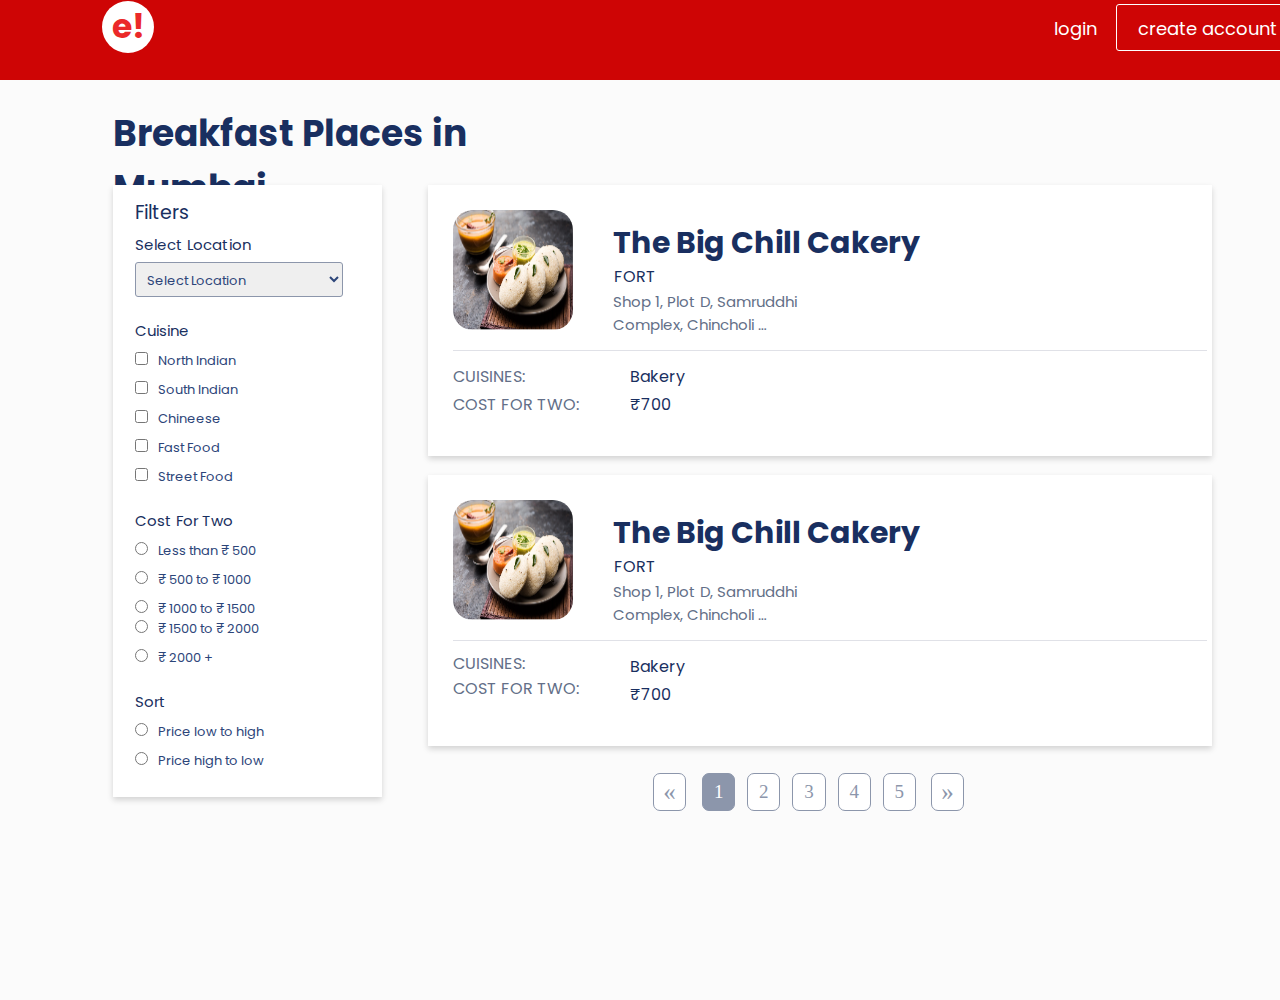
<file: zomato/html/finder.html>
<html>
    <head>
        <title>
            zomato
        </title>
        <link href="https://cdn.jsdelivr.net/npm/bootstrap@5.0.2/dist/css/bootstrap.min.css" rel="stylesheet" integrity="sha384-EVSTQN3/azprG1Anm3QDgpJLIm9Nao0Yz1ztcQTwFspd3yD65VohhpuuCOmLASjC" crossorigin="anonymous">
        <link rel="stylesheet" href="z.css">
        <meta name="viewport" content="width=device-width, initial-scale=1.0"/>
       
        <link href='https://fonts.googleapis.com/css?family=Poppins' rel='stylesheet'>
    </head>
    <body>
        <div class="page">
      <div class="navbar">
     <div class="itemss">
         <div class="logoo">
             <h3>e!</h3>
         </div>
    
          <div class="groupitem">
              <div class="loginn">login</div>
              <div class="createacc">create account</div>
          </div>
     </div>
      </div>
     
        
             <div class="heading">Breakfast Places in Mumbai</div>
    <div class="dropdown ">
  <button class="btn btnd dropdown-toggle w-100" type="button" id="dropdownMenuButton1" data-bs-toggle="dropdown" aria-expanded="false">
    Filter / Sort
  </button>

  
    <div class="filterbox1 dropdown-menu"aria-labelledby="dropdownMenuButton1">
        <div class="small">
            <div class="filter-options" style="padding:8px;">
                <div class="filter-heading">Filters</div>
                <div class="Select-Location"style="margin-top:6px;">Select Location</div>
                <!-- Location DD -->
                <select class="Rectangle-2236">
                    <option>Select Location</option>
                    <option>Delhi</option>
                    <option>Mumbai</option>
                    <option>kolkata</option>
                </select>
                <!-- Cuisine Checkboxes -->
                <div class="Cuisine">Cuisine</div>
                <div class="check">
                    <input type="checkbox" />
                    <span class="checkbox-items">North Indian</span>
                </div>
                <div class="check">
                    <input type="checkbox" />
                    <span class="checkbox-items">South Indian</span>
                </div>
                <div class="check">
                    <input type="checkbox" />
                    <span class="checkbox-items">Chineese</span>
                </div>
                <div class="check">
                    <input type="checkbox" />
                    <span class="checkbox-items">Fast Food</span>
                </div>
                <div class="check">
                    <input type="checkbox" />
                    <span class="checkbox-items">Street Food</span>
                </div>
                <!-- Cost for Two radio button options -->
                <div class="Cuisine">Cost For Two</div>
                <div class="check">
                    <input type="radio" />
                    <span class="checkbox-items">Less than &#8377; 500</span>
                </div>
                <div class="check">
                    <input type="radio" />
                    <span class="checkbox-items">&#8377; 500 to &#8377; 1000</span>
                </div>
                <div class="check">
                    <input type="radio" />
                    <span class="checkbox-items">&#8377; 1000 to &#8377; 1500</span>
                </div class="check">
                <div>
                    <input type="radio" />
                    <span class="checkbox-items">&#8377; 1500 to &#8377; 2000</span>
                </div>
                <div class="check">
                    <input type="radio" />
                    <span class="checkbox-items">&#8377; 2000 +</span>
                </div>
                <!-- Sort radio button options -->
                <div class="Cuisine">Sort</div>
                <div class="check">
                    <input type="radio" />
                    <span class="checkbox-items">Price low to high</span>
                </div>
                <div class="check">
                    <input type="radio" />
                    <span class="checkbox-items">Price high to low</span>
                </div>
            </div>
        </div>

    </div>
    </div>


  
</div>
             <!--FILTER BOX-->
            <div class="filterbox">
                <div class="small">
                    <div class="filter-options" style="padding:8px;">
                        <div class="filter-heading">Filters</div>
                        <div class="Select-Location"style="margin-top:6px;">Select Location</div>
                        <!-- Location DD -->
                        <select class="Rectangle-2236">
                            <option>Select Location</option>
                            <option>Delhi</option>
                            <option>Mumbai</option>
                            <option>kolkata</option>
                        </select>
                        <!-- Cuisine Checkboxes -->
                        <div class="Cuisine">Cuisine</div>
                        <div class="check">
                            <input type="checkbox" />
                            <span class="checkbox-items">North Indian</span>
                        </div>
                        <div class="check">
                            <input type="checkbox" />
                            <span class="checkbox-items">South Indian</span>
                        </div>
                        <div class="check">
                            <input type="checkbox" />
                            <span class="checkbox-items">Chineese</span>
                        </div>
                        <div class="check">
                            <input type="checkbox" />
                            <span class="checkbox-items">Fast Food</span>
                        </div>
                        <div class="check">
                            <input type="checkbox" />
                            <span class="checkbox-items">Street Food</span>
                        </div>
                        <!-- Cost for Two radio button options -->
                        <div class="Cuisine">Cost For Two</div>
                        <div class="check">
                            <input type="radio" />
                            <span class="checkbox-items">Less than &#8377; 500</span>
                        </div>
                        <div class="check">
                            <input type="radio" />
                            <span class="checkbox-items">&#8377; 500 to &#8377; 1000</span>
                        </div>
                        <div class="check">
                            <input type="radio" />
                            <span class="checkbox-items">&#8377; 1000 to &#8377; 1500</span>
                        </div class="check">
                        <div>
                            <input type="radio" />
                            <span class="checkbox-items">&#8377; 1500 to &#8377; 2000</span>
                        </div>
                        <div class="check">
                            <input type="radio" />
                            <span class="checkbox-items">&#8377; 2000 +</span>
                        </div>
                        <!-- Sort radio button options -->
                        <div class="Cuisine">Sort</div>
                        <div class="check">
                            <input type="radio" />
                            <span class="checkbox-items">Price low to high</span>
                        </div>
                        <div class="check">
                            <input type="radio" />
                            <span class="checkbox-items">Price high to low</span>
                        </div>
                    </div>
                </div>
    
            </div>
            </div>
            <div class="item">
                <div class="detail1">
                     <div class="image">
                        <img src="shutterstock_1154073754.png" alt="" style="border-radius: 20px;">
                     </div>
                     <div class="imagedetail">
                        <div class="dishname">
                            The Big Chill Cakery
                        </div>
                        <div class="dish">
                            FORT
    
                        </div>
                        <div class="location">
                            Shop 1, Plot D, Samruddhi Complex, Chincholi …
                            
                        </div>
    
                     </div>
                </div>
                <div class="detail2">
                    <div class="category">
                        <div class="a" > CUISINES:</div>
                        <div class="a">COST FOR TWO:</div>
    
                    </div>
                    <div class="cost">
                        <div class="a" >Bakery</div>
                        <div class="a">₹700</div>
    
                    </div>
                </div>
            </div>
            <div class="item2">
                <div class="detail1">
                    <div class="image">
                       <img src="shutterstock_1154073754.png" alt="" style="border-radius: 20px;">
                       </div>
                      <div class="imagedetail">
                         <div class="dishname">
                            The Big Chill Cakery
                        </div>
                        <div class="dish">
                            FORT
    
                        </div>
                        <div class="location">
                            Shop 1, Plot D, Samruddhi Complex, Chincholi …
                        </div>
                    </div>
                </div>
                <div class="detail2">
                    <div class="category">
                        <div > CUISINES:</div>
                       <div>COST FOR TWO:</div>
                        
    
                    </div>
                    <div class="cost">
                        <div class="a" >Bakery</div>
                        <div class="a">₹700</div>
                        
                    </div>
                    
                </div>
            </div>
                   <!-- Pagination Block  -->
           <div class="pagination">
               <div class="sidebutton"><a href=""> &laquo;</a> </div>
               <div class="paging" style="  background:#8C96AB;"><a href="" style="color: #fff;">1</a></div>
               <div class="paging"><a href="">2</a></div>
               <div class="paging"><a href="">3</a></div>
               <div class="paging"><a href="">4</a></div>
               <div class="paging"><a href="">5</a></div>
               <div class="sidebutton"><a href="">&raquo;</a></div>
           </div>
          </div>
     
          <script src="https://cdn.jsdelivr.net/npm/bootstrap@5.0.2/dist/js/bootstrap.bundle.min.js" integrity="sha384-MrcW6ZMFYlzcLA8Nl+NtUVF0sA7MsXsP1UyJoMp4YLEuNSfAP+JcXn/tWtIaxVXM" crossorigin="anonymous"></script>
</body>
    </html>
</file>
<file: zomato/html/z.css>
*{
    margin: 0;
    padding: 0;
}
.navbar {
    width: 100%;
    height: 80px;
    background: #CE0505;
    opacity: 100%;
    position:relative;
    padding:0 !important;
  
}
.dropdown{
    width:350px;
    position:absolute;
    top:165px;
    left:20px;
}
.page {
    background: #FBFBFB;
    width: 100%;
    height: 1000px;
}
.itemss {
    position:relative;
    top: 1px;
left: 102px;
display: flex;
width: 1223px;
height: 52px;
opacity: 1;


 }
 .btnd {
     background:#FFFFFF;
      box-shadow: 0px 3px 6px #00000029;
      color:#192F60;
      text-align:left;
      font-weight:500;
 }
 .btnd:onclick {
  border:none;
    outline:0 !important;
 }
  .btnd:focus {
  border:none;
    outline:0 !important;
 }
 .logoo {
    font-family: Verdana, Geneva, Tahoma, sans-serif;
    width: 52px;
    height: 52px;
    background: #FFFFFF 0% 0% no-repeat padding-box;
    opacity: 1;
    border-radius: 50px;
    text-align: center;
    line-height: 52px;
    display: inline-block !important;
 
 }
 h3 {


font-size: 33px;
line-height: 52px;
text-align: center;
font-family: Poppins;
letter-spacing: 0px;
color: #EB2929;
opacity: 1;
font-weight:bold;

 }
 .groupitem{
    position:relative;
    
    left: 900px;
    top:1px;

    
    width: 250px;
    height: 47px;
  
    display:flex;
    opacity: 1;

  align-items: center;

 }
 .loginn{
    width: 43px;
    height: 23px;
    font-size: 18px;
    color: #FFFFFF;
    font-family: Poppins;
    margin-top:1px;
 }
 .createacc{
    width: 181px;
    height: 45px;
    border: 1px solid #FFFFFF;
    border-radius: 3px;
    color: #FFFFFF;
    opacity: 1;
    font-size: 18px;
    line-height: 47px;
   text-align: center;
   position:relative;
   left:19px;
   top:2px;
   font-family: Poppins;

 }
 .heading {
    width: 514px;
    height: 51px;
      font-weight: bold;
    position: absolute;
    top: 106px;
   color: #192F60;
   font-size: 36px;
left: 113px;
font-family: Poppins;
 }
 .filterbox {
     position:absolute;
     top: 185px;
left: 113px;
    width: 250px;
    height: 602px;
    background-color: #fff;
    padding:5px;
    padding-left:14px;
    
    box-shadow: 0px 3px 6px #00000029;
 }
 .filterbox1 {
    position:absolute;
    top: 185px;
left: 113px;
   width: 350px;
   height: 609px;
   background-color: #fff;
   padding:5px;
   padding-left:14px;
   
   box-shadow: 0px 3px 6px #00000029;
}

 .item {
     position:absolute;
     top: 185px;
     left: 428px;
     width: 784px;
     height: 271px;
     background: #FFFFFF 0% 0% no-repeat padding-box;
     box-shadow: 0px 3px 6px #00000029;
     opacity: 1;
 }
 .item2 {
    position:absolute;
    top: 475px;
    left: 428px;
    width: 784px;
    height: 271px;
    background: #FFFFFF 0% 0% no-repeat padding-box;
    box-shadow: 0px 3px 6px #00000029;
    opacity: 1;
}
.filter-heading{
     font-size: 19px;
     color:#192F60;
     font-family: Poppins;
   
}
.Select-Location {
    font-size: 15px;
    color:#192F60;
    font-family: Poppins;
}
.Rectangle-2236 {
    width: 208px;
    height: 35px;
    margin-top:6px;
    font-family: Poppins;
    border: 1px solid #8C96AB;
border-radius: 3px;
opacity: 1;
padding:7px;
color:#2c4579;
font-size: 13px;
}
.Cuisine {
    font-size: 15px;
    color:#192F60;
    font-family: Poppins;
    margin-top:22px;
}
.check {
    margin-top:9px;
}
.checkbox-items{
    margin-left:6px;
    color:#2c4579;
font-size: 13px;
font-family: Poppins;
}
.detail1{
    width: 754px;
    height: 140px;
    margin:25px;
    margin-bottom:10px;
   border-bottom: 1.3px solid #DEDFE5ee;
    display: flex;
   
}
.detail2 {
    width: 754px;
    height: 90px;
    margin-left:25px;
    
    display:flex;
}
.image {
    width: 120px;
    height: 120px;
  
 
}
.imagedetail {

width: 640px;
height: 140px;
padding-left:40px;
}
.dishname {
    width: 310px;
height: 43px;
margin-top:10px;

color:#192F60;
font-size: 30px;
font-family: Poppins;
font-weight: bolder;
}
.image> img {
    width: 120px;
    height: 120px;
}
.dish {
    width: 40px;
height: 23px;
color: #192F60;
font-family: Poppins;
margin:1px;
font-size: 16px;
}
.location {
    width: 370px;
height: 23px;
color:#636F88;
font-family: Poppins;
font-size: 15px;
margin-top:3px;



}
.category {
    width: 140px;
    height: 90px;
   
    color: #636F88;
    font-size: 16px;
    font-family: Poppins;
  


}
.dropdown{
    display:none;
}
.a{
    margin-top:3px;
}
.cost {
    width: 251px;
    height: 69px;
   
    color:#192F60;
    font-size: 16px;
    font-family: Poppins;
    margin-left:37px;
}
.pagination {
    position: absolute;
    top: 773px;
    left: 650px;
    width: 330px;
    height: 38px;

    display: flex;
}
.sidebutton{
  
   
    width: 36px;
    height: 36px;
    background: #FFFFFF;
border: 1px solid #8C96AB;
border-radius: 7px;
margin-right: 16px;
opacity: 1;
margin-left: 3px;
}
.paging{

   
    width: 36px;
    height: 36px;
    background: #FFFFFF;
    border: 1px solid #8C96AB;
    border-radius: 7px;
    opacity: 1;
    margin-right:12px;

   
  
}
.sidebutton >a{
text-decoration: none;
color:#8C96AB;
display: block;
line-height: 36px;
font-size:25px;
text-align: center;

}
.paging >a {
    text-decoration: none;
    color:#8C96AB;
    display: block;
    line-height: 36px;
    font-size:19px;
    text-align: center;

}
.btnd{
     color: #192F60;
     font-family: Poppins;
     font-weight: 600;
     background:#FBFBFB;
}
.header {
    background-image:url("/Users/prabhdeepsingh/zomato/html/photos/shutterstock_348320018 (1)/shutterstock_348320018.png");
    background-position-y:center;
     background-size: cover;
   background-blend-mode:saturation;

    height: 480px;

}
.loginnn{
    width: 43px;
    height: 23px;
    font-size: 18px;
    color: #FFFFFF;
    font-family: Poppins;
    margin-top:1px;
 }
 .createaccc{
    width: 181px;
    height: 45px;
    border: 1px solid #FFFFFF;
    border-radius: 3px;
    color: #FFFFFF;
    opacity: 1;
    font-size: 18px;
    line-height: 47px;
   text-align: center;
   position:relative;
   left:19px;
   top:2px;
   font-family: Poppins;

 }
 .groupitemm{
    position:relative;
    
    left: 1100px;
    top:1px;

    
    width: 250px;
    height: 47px;
  
    display:flex;
    opacity: 1;

  align-items: center;

 }
 .logooo {
    font-family: Verdana, Geneva, Tahoma, sans-serif;
    width: 145px;
    height: 145px;
    background: #FFFFFF 0% 0% no-repeat padding-box;
    opacity: 1;
    border-radius: 50%;
    text-align: center;
  
    position:absolute;
    
top:11%;
left:44%;


 
 
 }
 .logooo>h3 {


font-size: 70px;
line-height: 145px;
text-align: center;
font-family: Poppins;
letter-spacing: 0px;
color: #EB2929;
opacity: 1;
font-weight:bold;

 }
 .aa {
     display: flex;
     justify-content: center;
 }
 .fronthead {
     position: absolute;
     top: 250px;
 font-weight:800;
    width: 758px;
    height: 51px;
    text-align: left;
    color: #FFFFFF;
    font-family: Poppins;
    font-size: 36px;
 }
 .input-group{

     position: absolute;
     top: 339px;
     left:24%;
 
     width: auto;

 }
.location{
    width: 245px !important;
height: 60px;
background: #FFFFFF 0% 0% no-repeat padding-box;
opacity: 1;
}
.restaurants {
    width: 476px !important;
    margin-left:20px !important;
height: 60px;
margin-top:3px !important;
background: #FFFFFF 0% 0% no-repeat padding-box;
opacity: 1;

}
.bodytext {
    font-size: 30px;
    font-family: Poppins;
    color:#192F60;
    font-weight: bold;
    margin-top:36px;

}
.subhead {
    margin-top:5px;
    font-size: 17px;
    color:#8C96AB;
    font-family: Poppins;
    letter-spacing: 0px;
}
.card-title {
    width: 88px;
    height: 25px;
    color: #192F60;
    font-size: 18px;
    font-family: Poppins;
}
.card-text {
    width: 138px;
    height: 62px;
    color: #8C96AB;
    font-size: 15px;
    font-family: Poppins;
}
.menus {
    box-shadow: 0px 3px 6px #00000029;
    opacity: 1;
}
@media screen and (max-width:480px){
    .itemss {
       
        left: 20px;      
    }
    .groupitem{  
        left: 118px;   
    
     }
     .immg>img {
         width: 100px;
     }
 .heading {
       top: 120px;
      left: 24px;
      width: 310px;
       height: 30px;
    font-size: 22px;
     }
     .createacc{
        width: 135px;
        font-size: 13px;
        height:32px;
        line-height:31px;
        
    
     }
     .loginn{
    width: 35px;
    height: 20px;
    font-size: 13px;
    
 }
 .navbar {
     height:60px;
 }
  .filterbox{
 display :none;

 }
 .dropdown{
     display:block;
 }
 .logoo {
     margin-top:5px;
     width:40px;
     height:40px;
     line-height:39px;
 }
 h3 {
     font-size:23px;
     line-height:39px;
 }
 .pagination{
    width: 291px;
    height: 32px;
    top: 718px;
left: 64px;
 }
 
 .item {
     position:absolute;
     top: 220px;
     left: 0px;
     width: 385px;
     height: 215px;
     background: #FFFFFF 0% 0% no-repeat padding-box;
     box-shadow: 0px 3px 6px #00000029;
     opacity: 1;
 }
 .item2 {
    position:absolute;
    top: 456px;
    left: 0px;
    width: 385px;
    height: 215px;
    background: #FFFFFF 0% 0% no-repeat padding-box;
    box-shadow: 0px 3px 6px #00000029;
    opacity: 1;
}
.detail1{
    width: 345px;
    height: 100px;
   
}
.detail2 {
    width: 345px;
    height: 60px;

}
.image {
    width: 70px;
height: 70px;
}
.image>img {
    width: 70px;
    height: 70px;
}
.imagedetail{

width: 340px;
height: 80px;

padding-left:15px;
}
.dishname{
 width:202px;
 height: 28px;
 font-size:20px;
 margin-top: 1px;
}
.dish{
    width: 32px;
    height: 19px;
    font-size: 13px;
}
.location{
    width: 278px;
    height: 17px;
    font-size:10px !important;
}
.category{
    width: 180px;
}
}
</file>
